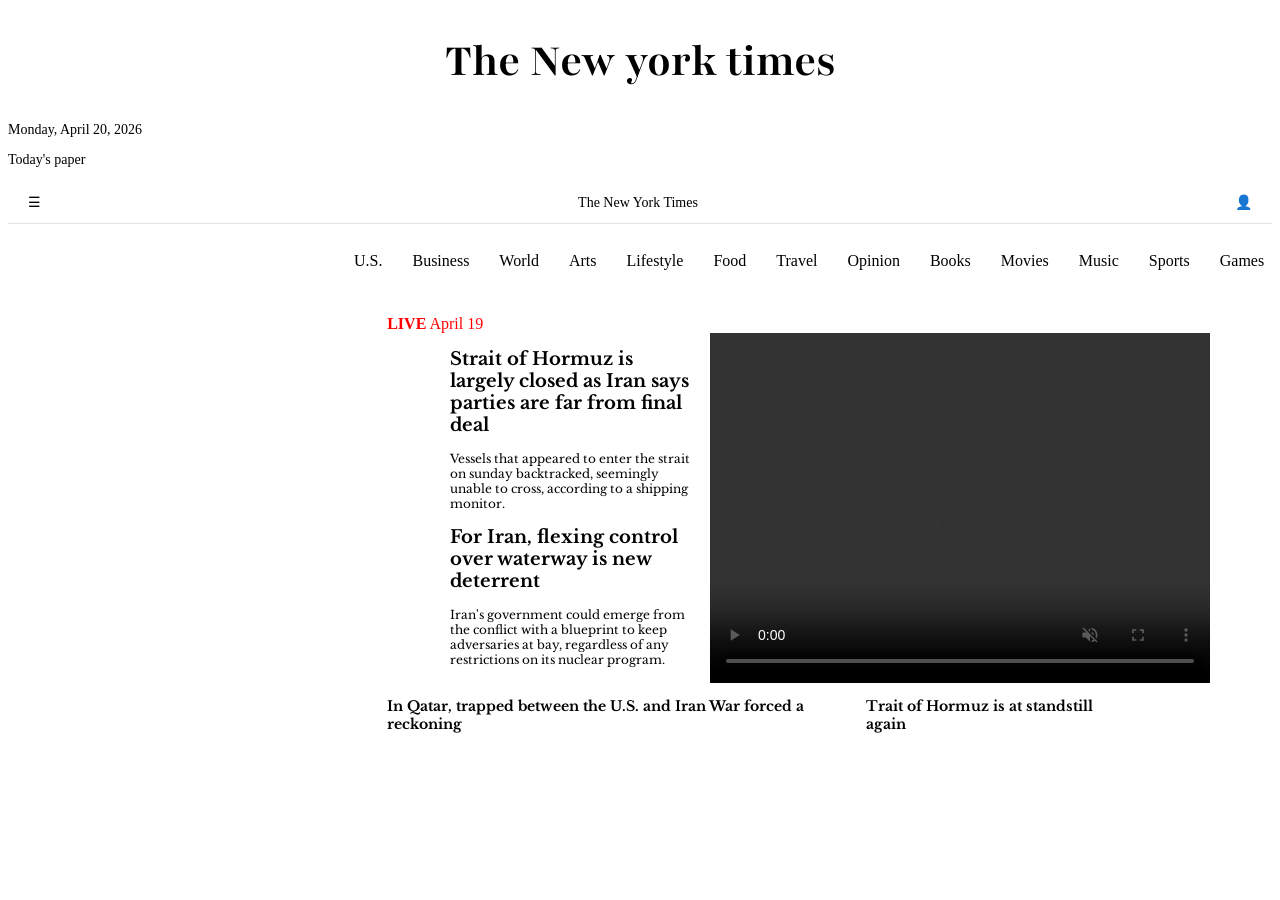
<file: index.html>
<!DOCTYPE html>
<html lang="en">

<head>
    <meta charset="UTF-8">
    <meta name="viewport" content="width=device-width, initial-scale=1.0">
    <title>New york times</title>
    <link rel="preconnect" href="https://fonts.googleapis.com">
    <link rel="preconnect" href="https://fonts.gstatic.com" crossorigin>
    <link
        href="https://fonts.googleapis.com/css2?family=Playfair:ital,opsz,wght@0,5..1200,300..900;1,5..1200,300..900&display=swap"
        rel="stylesheet">
    <link rel="preconnect" href="https://fonts.googleapis.com">
    <link rel="preconnect" href="https://fonts.gstatic.com" crossorigin>
    <link href="https://fonts.googleapis.com/css2?family=Libre+Baskerville:ital,wght@0,400..700;1,400..700&display=swap"
        rel="stylesheet">
    <link rel="stylesheet" href="nyt.css">
</head>

<body>
    <header>
        <h1>The New york times</h1>
        <div class="date">
            <date>Monday, April 20, 2026</date>
            <p>Today's paper</p>
            <nav class="navbar">
                <div class="nav-left">☰</div>
                <div class="nav-center">The New York Times</div>
                <div class="nav-right">👤</div>
            </nav>
        </div>
        <div>
            <section class="tags-row">
                <p>U.S.</p>
                <p>Business</p>
                <p>World</p>
                <p>Arts</p>
                <p>Lifestyle</p>
                <p>Food</p>
                <p>Travel</p>
                <p>Opinion</p>
                <p>Books</p>
                <p>Movies</p>
                <p>Music</p>
                <p>Sports</p>
                <p>Games</p>
            </section>
        </div>

    </header>
    <main>
        <p class="live"><strong>LIVE</strong>
            <date>April 19</date>
        </p>
        <div class="principal-container">
            <div class="text-left">
                <h2>Strait of Hormuz is largely closed as Iran says parties are far from final deal
                </h2>
                <p>Vessels that appeared to enter the strait on sunday backtracked, seemingly unable
                    to
                    cross, according to
                    a shipping monitor.</p>
                <h2>For Iran, flexing control over waterway is new deterrent</h2>
                <p>Iran's government could emerge from the conflict with a blueprint to keep adversaries at bay,
                    regardless of any restrictions on its nuclear program.</p>
            </div>
            <video
                src="https://www.nytimes.com/video/world/middleeast/100000010849733/iran-says-the-strait-of-hormuz-is-closed-again.html?smid=url-share"
                controls muted class="vid-right"></video>
        </div>
        <div class="additional-content">
            <h3>In Qatar, trapped between the U.S. and Iran War forced a reckoning
            </h3>
            <h3>Trait of Hormuz is at standstill again</h3>
        </div>

    </main>
    <footer>

    </footer>
</body>

</html>
</file>
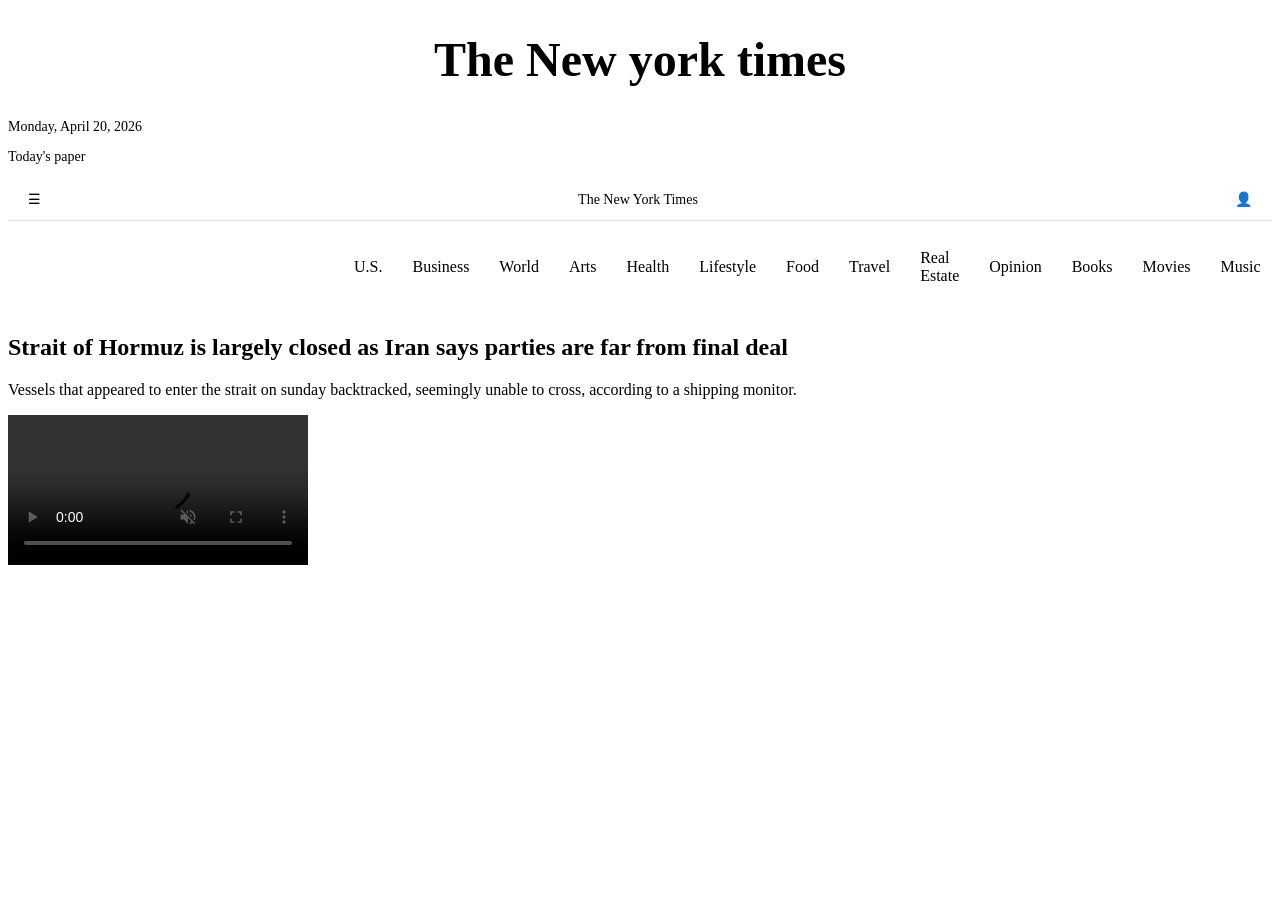
<file: nyt.html>
<!DOCTYPE html>
<html lang="en">

<head>
    <meta charset="UTF-8">
    <meta name="viewport" content="width=device-width, initial-scale=1.0">
    <title>New york times</title>
    <link rel="stylesheet" href="nyt.css">
</head>

<body>
    <header>
        <h1>The New york times</h1>
        <div class="date">
            <date>Monday, April 20, 2026</date>
            <p>Today's paper</p>
            <nav class="navbar">
                <div class="nav-left">☰</div>
                <div class="nav-center">The New York Times</div>
                <div class="nav-right">👤</div>
            </nav>
        </div>
        <div>
            <section class="tags-row">
                <p>U.S.</p>
                <p>Business</p>
                <p>World</p>
                <p>Arts</p>
                <p>Health</p>
                <p>Lifestyle</p>
                <p>Food</p>
                <p>Travel</p>
                <p>Real Estate</p>
                <p>Opinion</p>
                <p>Books</p>
                <p>Movies</p>
                <p>Music</p>
                <p>Sports</p>
                <p>Games</p>
                <p>Magazine</p>
            </section>
        </div>

    </header>
    <main>
        <article>
            <h2 class="Hormuz">Strait of Hormuz is largely closed as Iran says parties are far from final deal</h2>
            <p class="Hormuz">Vessels that appeared to enter the strait on sunday backtracked, seemingly unable to
                cross, according to
                a shipping monitor.</p>
            <video
                src="https://www.nytimes.com/video/world/middleeast/100000010849733/iran-says-the-strait-of-hormuz-is-closed-again.html?smid=url-share"
                controls muted></video>
        </article>

    </main>
    <footer>

    </footer>
</body>

</html>
</file>
<file: nyt.css>
:root {
    --primary-color: #000;
    --secondary-color: #fff;
    --background-color: #f5f5f5;
}

* {
    box-sizing: border-box;
}

.navbar {
    display: flex;
    justify-content: space-between;
    align-items: center;
    padding: 12px 20px;
    border-bottom: 1px solid #e2e2e2;
}

.tags-row {
    display: flex;
    justify-content: flex-start;
    align-items: center;
    padding: 12px 30px;
    border-bottom: 1px solid #e2e2e200;
    gap: 30px;
    margin-left: 25%;
}

h1 {
    color: var(--primary-color);
    text-align: center;
    font-family: 'Playfair', serif;
    font-size: 48px;
}

.principal-container {
    display: flex;
    flex-direction: row;
    gap: 10px;
    align-items: flex-start;
    margin-left: 30%;
    justify-content: center;

}

.text-left {
    flex: 2;
    text-align: left;
    flex-direction: column;
    max-width: 250px;
    font-size: 12px;
    font-family: 'Libre Baskerville', serif;
}

.vid-right {
    width: 500px;
    height: 350px;
    flex: none;
}

.live {
    color: red;
    text-align: left;
    margin-bottom: 0px;
    margin-left: 30%;
}

.additional-content {
    margin-left: 30%;
    display: flex;
    flex-direction: row;
    gap: 20px;
    max-width: 730px;
    font-family: 'Libre Baskerville', serif;
    font-size: 12px;
}

.playfair-uniquifier {
    font-family: "Playfair", serif;
    font-optical-sizing: auto;
    font-weight: 400;
    font-style: normal;
    font-variation-settings:
        "wdth" 100;
}

.libre-baskerville-uniquifier {
    font-family: "Libre Baskerville", serif;
    font-optical-sizing: auto;
    font-weight: 400;
    font-style: normal;
}

.date {
    font-size: 14px;
}

@media (max-width: 768px) {

    .tags-row {
        display: flex;
        overflow-x: auto;
        white-space: nowrap;
        gap: 1rem;
        padding-bottom: 8px;
    }

    .principal-container {
        display: flex;
        flex-direction: column;
    }

    .vid-right,
    .text-left {
        width: 100%;
        height: auto;
    }

    .additional-content {
        display: flex;
        flex-direction: column;
        gap: 1rem;
    }
}
</file>
